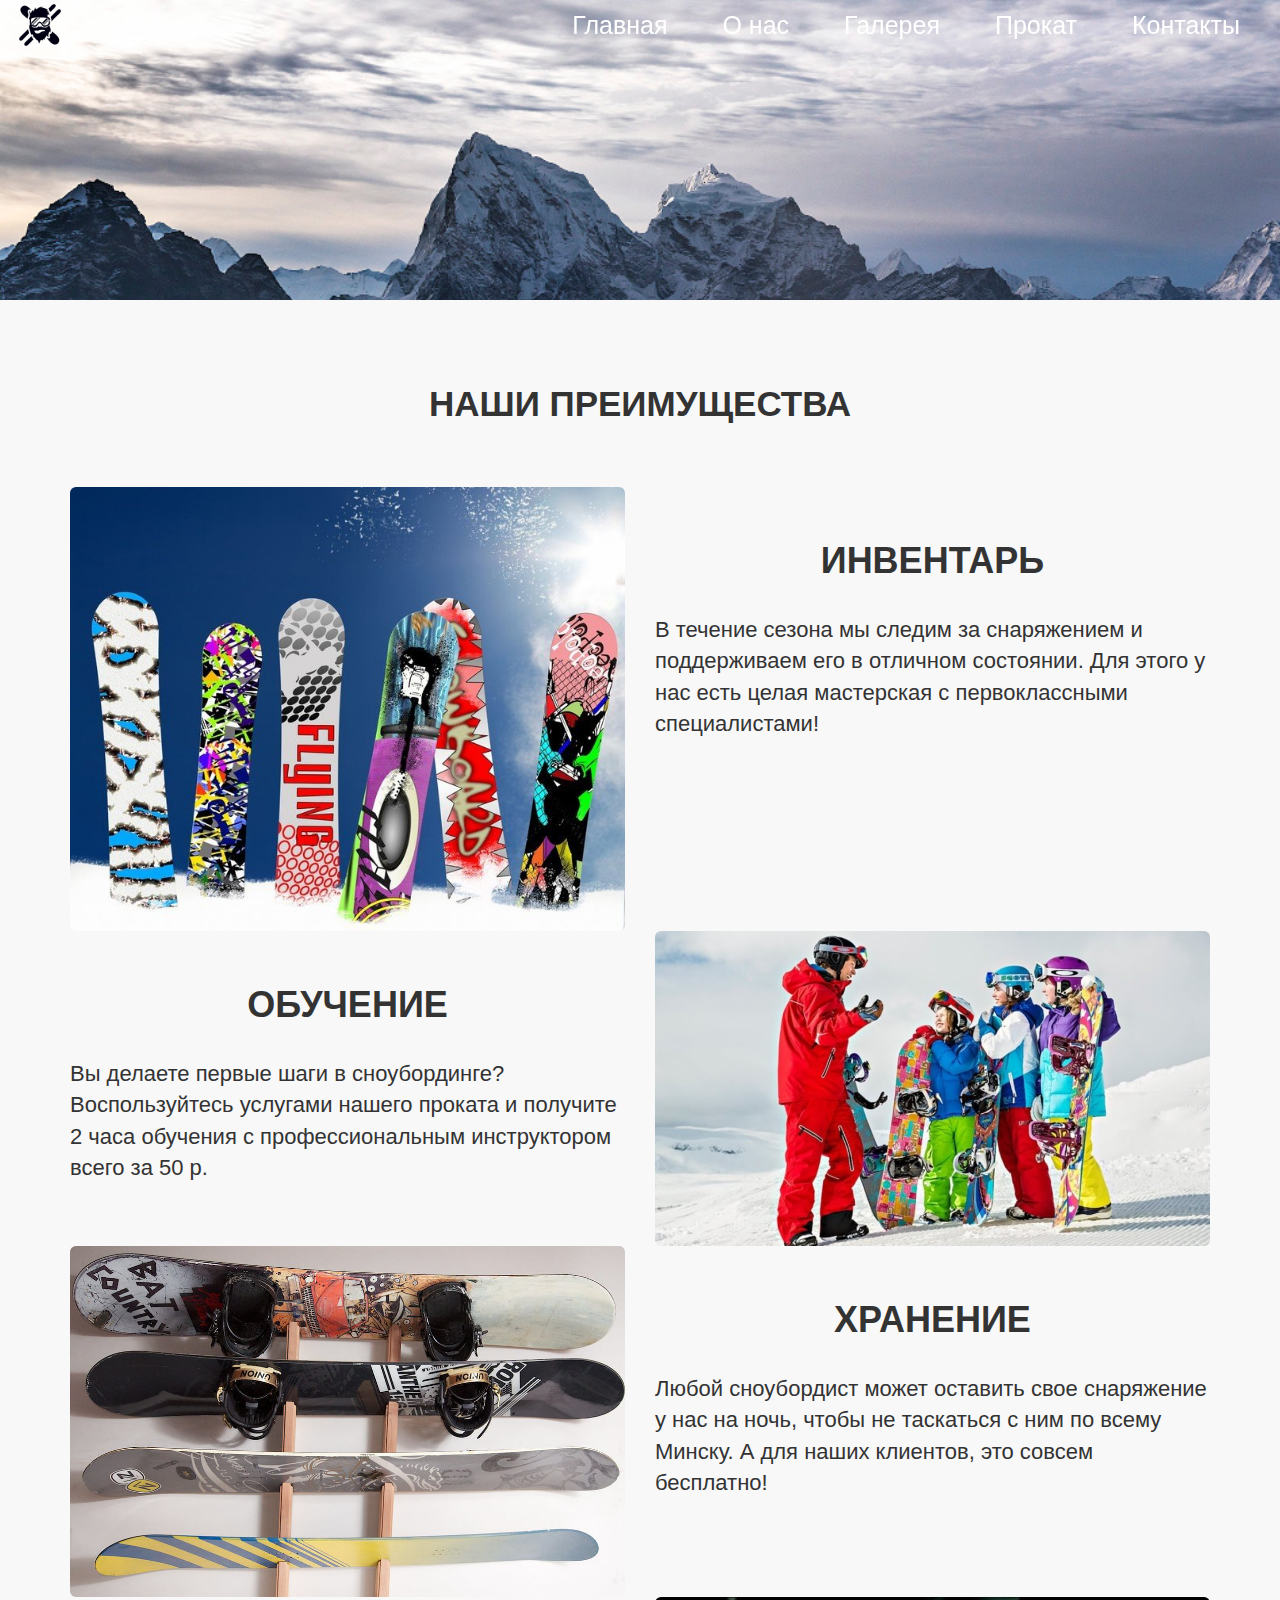
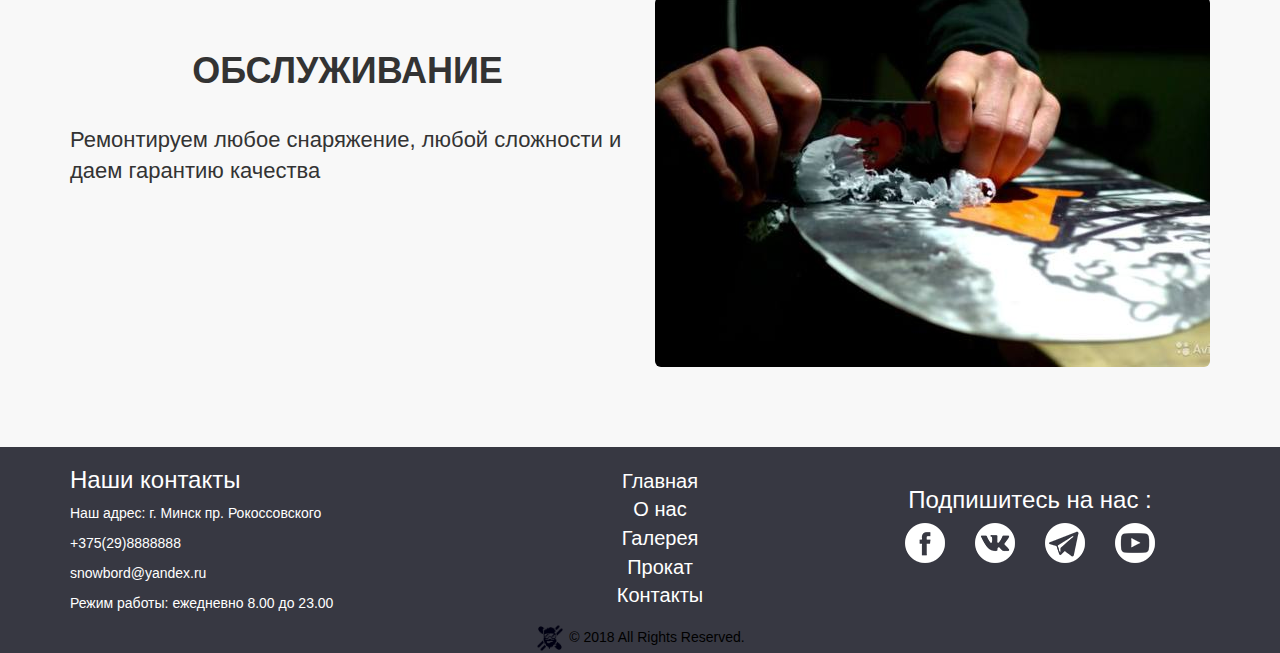
<file: Project/about.html>
<!DOCTYPE html>
<html lang="ru">
<head>
	<meta charset="UTF-8">
	<meta http-equiv="X-UA-Compatible" content="IE=edge">
	<meta name="viewport" content="width=device-width, initial-scale=1">
	<title>О нас</title>
	<link rel="stylesheet" href="https://maxcdn.bootstrapcdn.com/bootstrap/3.3.7/css/bootstrap.min.css" integrity="sha384-BVYiiSIFeK1dGmJRAkycuHAHRg32OmUcww7on3RYdg4Va+PmSTsz/K68vbdEjh4u" crossorigin="anonymous">
	<link rel="stylesheet" type="text/css" href="css/style.css">
	<link rel="shortcut icon" href="img/borodalyzh.png" type="image/png">
</head>
<body>
	<div class="block1">
		<nav class="navbar navbar-default navbar-fixed-top">
			<div class="container-fluid">
				<div class="navbar-header">
					<button type="button" class="navbar-toggle collapsed" data-toggle="collapse" data-target="#bs-example-navbar-collapse-1" aria-expanded="false">
						<span class="sr-only">Toggle navigation</span>
						<span class="icon-bar"></span>
						<span class="icon-bar"></span>
						<span class="icon-bar"></span>
					</button>
					<a href="#" class="navbar-brand"><img src="img/borodalyzh.png" alt="logo"></a>
				</div>
				<div class="collapse navbar-collapse" id="bs-example-navbar-collapse-1">
					<ul class="nav navbar-nav navbar-right">
						<li><a href="index.html">Главная</a></li>
						<li><a href="about.html">О нас</a></li>
						<li><a href="gallery.html">Галерея</a></li>
						<li><a href="procat.html">Прокат</a></li>
						<li><a href="contact.html">Контакты</a></li>
					</ul>
				</div>
			</div>
		</nav>
	</div>
  <div class="about">
  	
  </div>

	<section class="block3">
		<h2 class="block3-title">НАШИ ПРЕИМУЩЕСТВА</h2>
		<div class="container">
			<div class="row">
				<div class="col-md-6">
					<div>
					<img class="img-responsive img-rounded" src="img/advantages/700_FO59051698_4669ec16b8c18f2d0e8672aafae9d52c.jpg" alt="лыжи">
					</div>
				</div>
				<div class="col-md-6">
					<h3>ИНВЕНТАРЬ</h3>
					<p>В течение сезона мы следим за снаряжением и поддерживаем его в отличном состоянии. Для этого у нас есть целая мастерская с первоклассными специалистами!</p>
				</div>
			</div>
			<div class="row">
				<div class="col-md-6">
					<h3>ОБУЧЕНИЕ</h3>
					<p>Вы делаете первые шаги в сноубординге? Воспользуйтесь услугами нашего проката и получите 2 часа обучения с профессиональным инструктором всего за 50 р.</p>
				</div>
				<div class="col-md-6">
					<div class="block3-img">
						<img src="img/advantages/img2.jpg" alt="обучение" class="img-responsive img-rounded">
					</div>
				</div>
			</div>
			<div class="row">
				<div class="col-md-6">
					<div class="block3-img">
					<img src="img/advantages/img3.jpg" alt="хранение" class="img-responsive img-rounded">
					</div>
				</div>
				<div class="col-md-6">
					<h3>ХРАНЕНИЕ</h3>
					<p>Любой сноубордист может оставить свое снаряжение у нас на ночь, чтобы не таскаться с ним по всему Минску. А для наших клиентов, это совсем бесплатно!</p>
				</div>
			</div>
			<div class="row">
				<div class="col-md-6">
					<h3>ОБСЛУЖИВАНИЕ</h3>
					<p>Ремонтируем любое снаряжение, любой сложности и даем гарантию качества</p>
				</div>
				<div class="col-md-6">
					<div class="block3-img">
					<img src="img/advantages/294.jpg" alt="обслуживание" class="img-responsive img-rounded">
					</div>
				</div>
			</div>
		</div>
	</section>


		<footer class="footer">
		<a id=cont></a>
		<div class="container">
			<div class="row">
				<div class="col-md-4">
					<div class="contact">
					<h3>Наши контакты</h3>
					<p><i class="fas fa-location-arrow" aria-hidden="true"></i>  Наш адрес: г. Минск пр. Рокоссовского</p>
					<p><i class="fas fa-phone" aria-hidden="true"></i>  +375(29)8888888</p>
					<p><i class="fas fa-envelope" aria-hidden="true"></i>  snowbord@yandex.ru</p>
					<p><i class="far fa-clock" aria-hidden="true"></i>  Режим работы: ежедневно 8.00 до 23.00</p>
					</div>
				</div>
				<div class="col-md-4">
					<ul class="footer-menu">
						<li class="footer-list"><a href="#main">Главная</a></li>
						<li class="footer-list"><a href="#features">О нас</a></li>
						<li class="footer-list"><a href="#foto">Галерея</a></li>
						<li class="footer-list"><a href="#block4">Прокат</a></li>
						<li class="footer-list"><a href="#cont">Контакты</a></li>
					</ul>
				</div>
				<div class="col-md-4">
					<div class="social-block">
 						<h3>Подпишитесь на нас : </h3>
 						<a class="wow bounceInDown" data-wow-delay="0.1s" href="#"><img src="img/socials/facebook-logo-button.png" alt="facebook"></a>
 						<a class="wow bounceInDown" data-wow-delay="0.2s" href="https://vk.com/id15297495"><img src="img/socials/vk-social-logotype.png" alt="vk"></a>
 						<a class="wow bounceInDown" data-wow-delay="0.3s" href="#"><img src="img/socials/telegram-symbol.png" alt="telegram"></a>
 						<a class="wow bounceInDown" data-wow-delay="0.4s" href="#"><img src="img/socials/youtube-symbol.png" alt="youtube"></a>
 					</div>
				</div>
			</div>
		</div>
		<div class="allres">
			
			<p><img src="img/borodalyzh.png" alt="logo"> &copy; 2018 All Rights Reserved. </p>
		</div>
	</footer>

	<script src="https://ajax.googleapis.com/ajax/libs/jquery/1.12.4/jquery.min.js"></script>
	<script src="https://maxcdn.bootstrapcdn.com/bootstrap/3.3.7/js/bootstrap.min.js" integrity="sha384-Tc5IQib027qvyjSMfHjOMaLkfuWVxZxUPnCJA7l2mCWNIpG9mGCD8wGNIcPD7Txa" crossorigin="anonymous"></script>
</body>
</html>
</file>
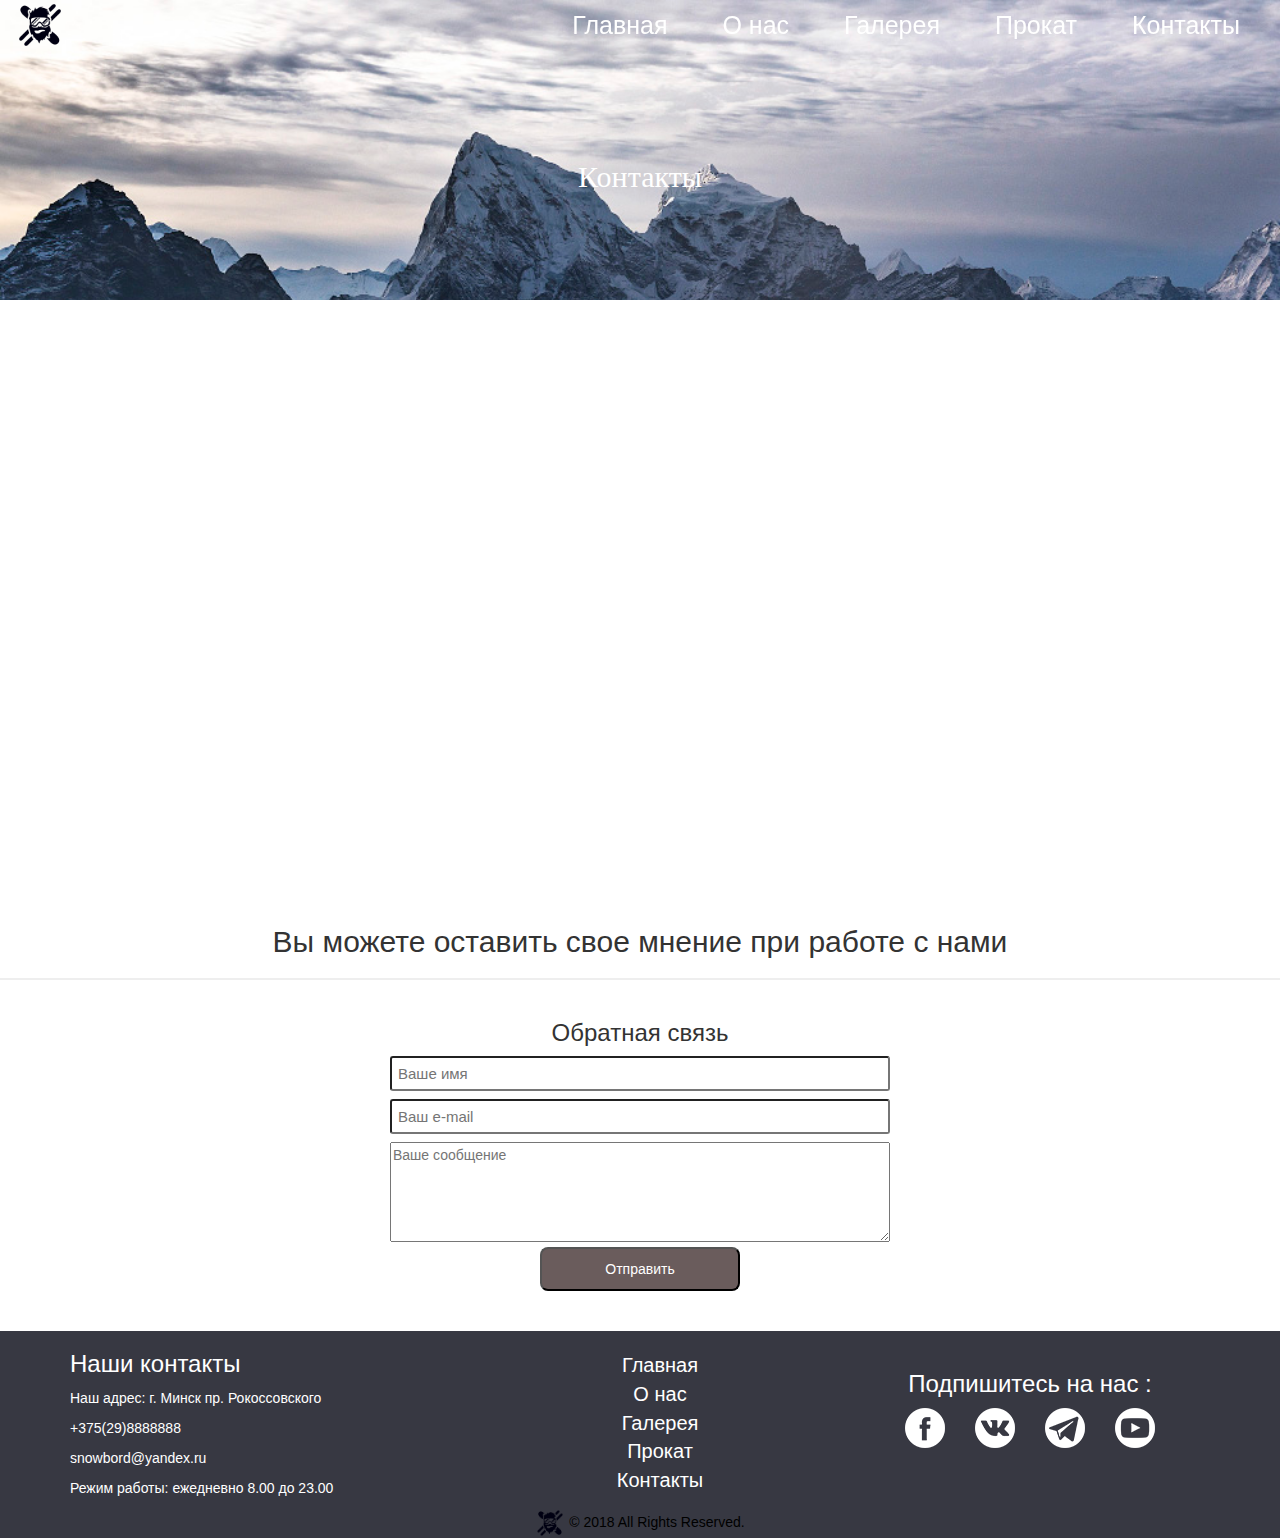
<file: Project/contact.html>
<!DOCTYPE html>
<html lang="ru">
<head>
	<meta charset="UTF-8">
	<meta http-equiv="X-UA-Compatible" content="IE=edge">
	<meta name="viewport" content="width=device-width, initial-scale=1">
	<title>О нас</title>
	<link rel="stylesheet" href="https://maxcdn.bootstrapcdn.com/bootstrap/3.3.7/css/bootstrap.min.css" integrity="sha384-BVYiiSIFeK1dGmJRAkycuHAHRg32OmUcww7on3RYdg4Va+PmSTsz/K68vbdEjh4u" crossorigin="anonymous">
	<link rel="stylesheet" type="text/css" href="css/style.css">
	<link rel="shortcut icon" href="img/borodalyzh.png" type="image/png">
</head>
<body>
	<div class="block1">
		<nav class="navbar navbar-default navbar-fixed-top">
			<div class="container-fluid">
				<div class="navbar-header">
					<button type="button" class="navbar-toggle collapsed" data-toggle="collapse" data-target="#bs-example-navbar-collapse-1" aria-expanded="false">
						<span class="sr-only">Toggle navigation</span>
						<span class="icon-bar"></span>
						<span class="icon-bar"></span>
						<span class="icon-bar"></span>
					</button>
					<a href="#" class="navbar-brand"><img src="img/borodalyzh.png" alt="logo"></a>
				</div>
				<div class="collapse navbar-collapse" id="bs-example-navbar-collapse-1">
					<ul class="nav navbar-nav navbar-right">
						<li><a href="index.html">Главная</a></li>
						<li><a href="about.html">О нас</a></li>
						<li><a href="gallery.html">Галерея</a></li>
						<li><a href="procat.html">Прокат</a></li>
						<li><a href="contact.html">Контакты</a></li>
					</ul>
				</div>
			</div>
		</nav>
	</div>
  <div class="about">
  	<div class="about-text">
  		<h2>Контакты</h2>
  	</div>
  </div>
	
	<div class="contact">
		<iframe src="https://www.google.com/maps/embed?pb=!1m14!1m12!1m3!1d2352.4723170831085!2d27.59890694029977!3d53.870030652830174!2m3!1f0!2f0!3f0!3m2!1i1024!2i768!4f13.1!5e0!3m2!1sru!2sby!4v1520927195223" width="100%" height="600" frameborder="0" style="border:0" allowfullscreen></iframe>
	</div>

	<div class="form-contact">
		<h2>Вы можете оставить свое мнение при работе с нами</h2>
		<hr>
		<div class="container">
			<div class="row">
				<div class="col-md-12">
					<h3>Обратная связь</h3>
					<form action="send.php" method="post">
						<input type="text" class="name" name="name" placeholder="Ваше имя"><br>
						<input type="text" class="email" name="email" placeholder="Ваш е-mail"><br>
						<textarea name="textarea" id="textarea" cols="30" rows="10" placeholder="Ваше сообщение"></textarea><br>
						<input type="submit" class="form-cont" value="Отправить">
						
					</form>
				</div>
			</div>
		</div>
	</div>



		<footer class="footer">
		<a id=cont></a>
		<div class="container">
			<div class="row">
				<div class="col-md-4">
					<div class="contact">
					<h3>Наши контакты</h3>
					<p><i class="fas fa-location-arrow" aria-hidden="true"></i>  Наш адрес: г. Минск пр. Рокоссовского</p>
					<p><i class="fas fa-phone" aria-hidden="true"></i>  +375(29)8888888</p>
					<p><i class="fas fa-envelope" aria-hidden="true"></i>  snowbord@yandex.ru</p>
					<p><i class="far fa-clock" aria-hidden="true"></i>  Режим работы: ежедневно 8.00 до 23.00</p>
					</div>
				</div>
				<div class="col-md-4">
					<ul class="footer-menu">
						<li class="footer-list"><a href="#main">Главная</a></li>
						<li class="footer-list"><a href="#features">О нас</a></li>
						<li class="footer-list"><a href="#foto">Галерея</a></li>
						<li class="footer-list"><a href="#block4">Прокат</a></li>
						<li class="footer-list"><a href="#cont">Контакты</a></li>
					</ul>
				</div>
				<div class="col-md-4">
					<div class="social-block">
 						<h3>Подпишитесь на нас : </h3>
 						<a class="wow bounceInDown" data-wow-delay="0.1s" href="#"><img src="img/socials/facebook-logo-button.png" alt="facebook"></a>
 						<a class="wow bounceInDown" data-wow-delay="0.2s" href="https://vk.com/id15297495"><img src="img/socials/vk-social-logotype.png" alt="vk"></a>
 						<a class="wow bounceInDown" data-wow-delay="0.3s" href="#"><img src="img/socials/telegram-symbol.png" alt="telegram"></a>
 						<a class="wow bounceInDown" data-wow-delay="0.4s" href="#"><img src="img/socials/youtube-symbol.png" alt="youtube"></a>
 					</div>
				</div>
			</div>
		</div>
		<div class="allres">
			
			<p><img src="img/borodalyzh.png" alt="logo"> &copy; 2018 All Rights Reserved. </p>
		</div>
	</footer>

	<script src="https://ajax.googleapis.com/ajax/libs/jquery/1.12.4/jquery.min.js"></script>
	<script src="https://maxcdn.bootstrapcdn.com/bootstrap/3.3.7/js/bootstrap.min.js" integrity="sha384-Tc5IQib027qvyjSMfHjOMaLkfuWVxZxUPnCJA7l2mCWNIpG9mGCD8wGNIcPD7Txa" crossorigin="anonymous"></script>
</body>
</html>
</file>
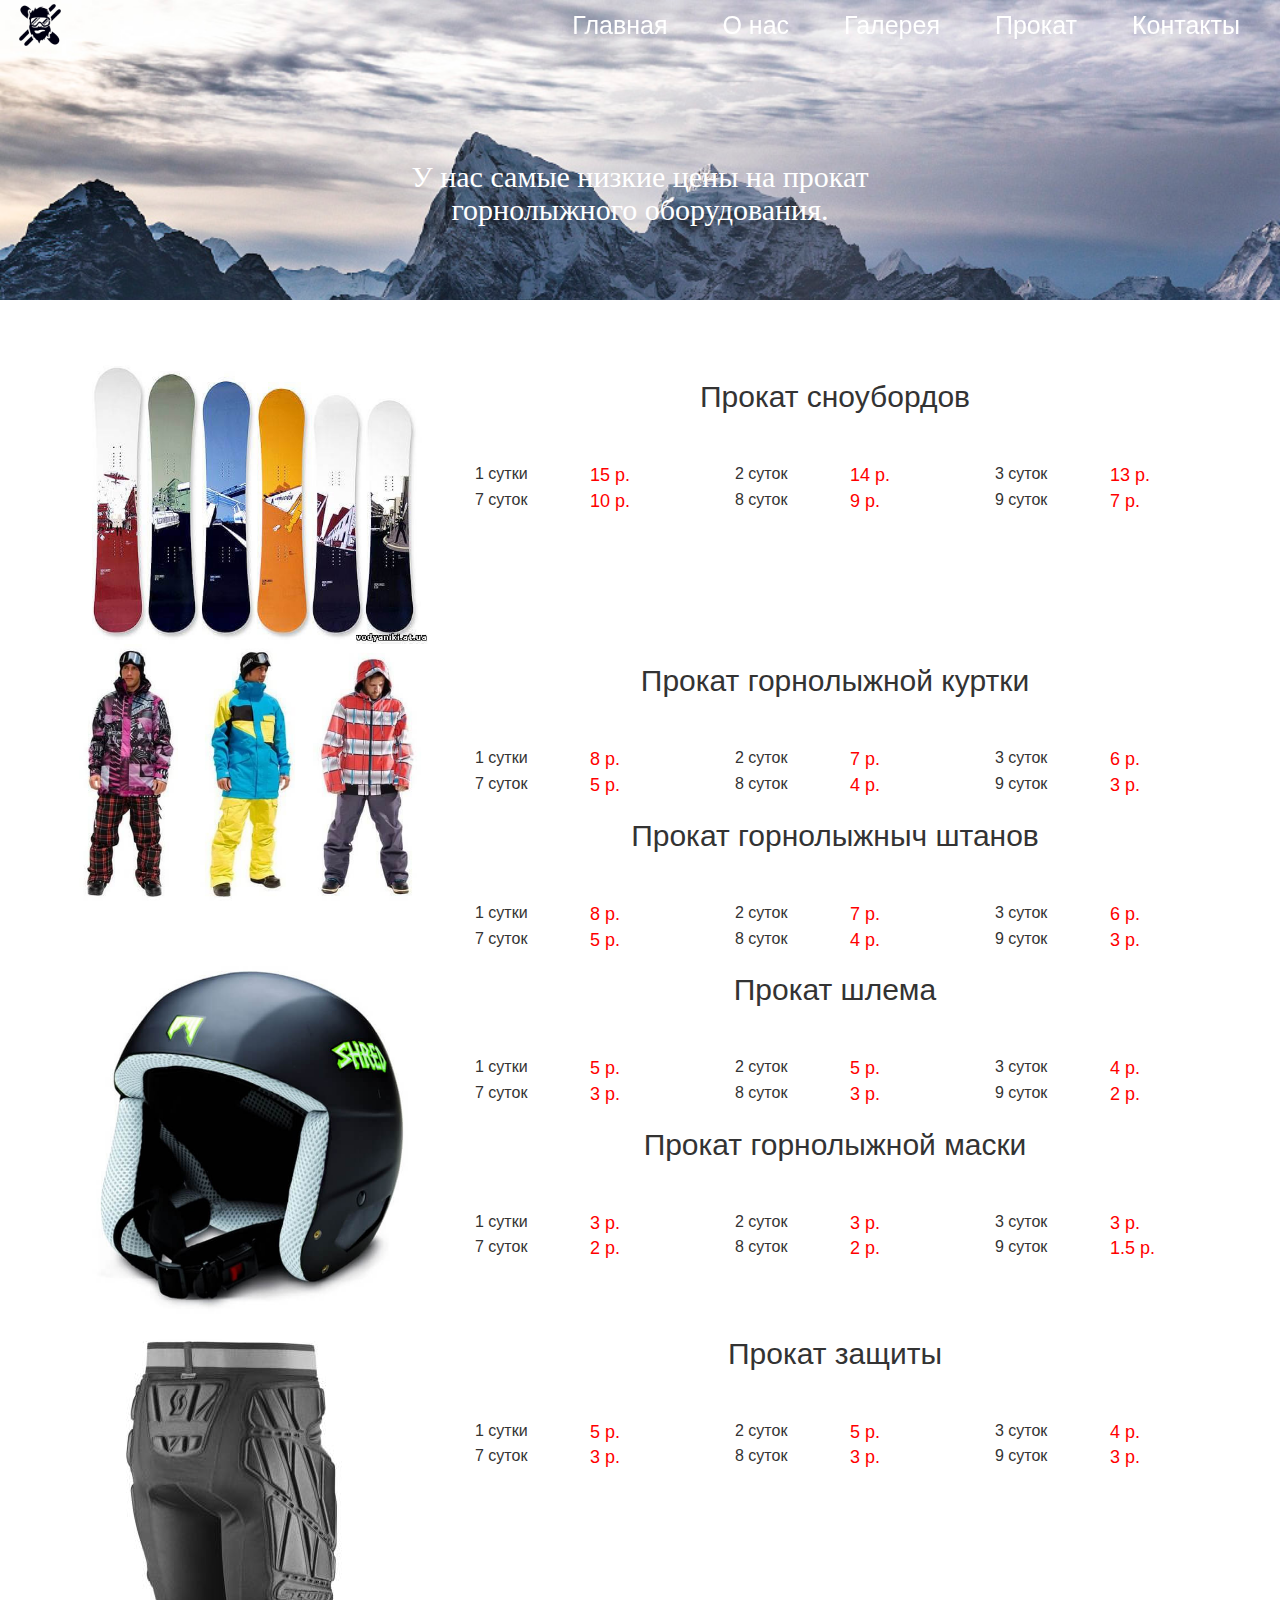
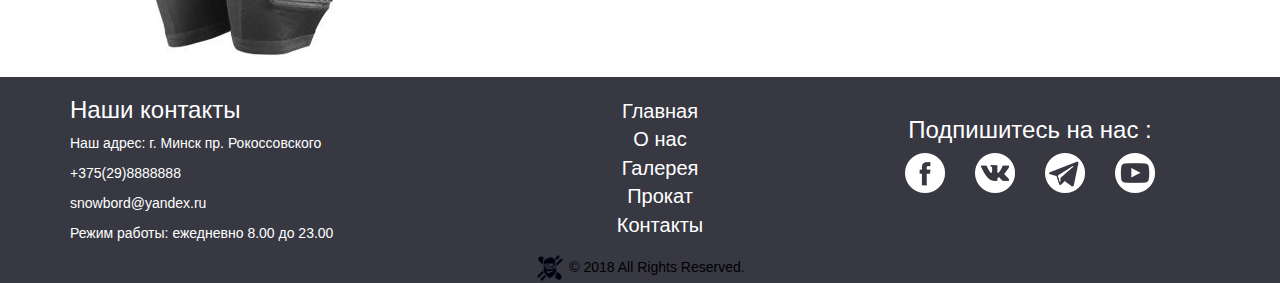
<file: Project/procat.html>
<!DOCTYPE html>
<html lang="ru">
<head>
	<meta charset="UTF-8">
	<meta http-equiv="X-UA-Compatible" content="IE=edge">
	<meta name="viewport" content="width=device-width, initial-scale=1">
	<title>О нас</title>
	<link rel="stylesheet" href="https://maxcdn.bootstrapcdn.com/bootstrap/3.3.7/css/bootstrap.min.css" integrity="sha384-BVYiiSIFeK1dGmJRAkycuHAHRg32OmUcww7on3RYdg4Va+PmSTsz/K68vbdEjh4u" crossorigin="anonymous">
	<link rel="stylesheet" type="text/css" href="css/style.css">
	<link rel="shortcut icon" href="img/borodalyzh.png" type="image/png">
</head>
<body>
	<div class="block1">
		<nav class="navbar navbar-default navbar-fixed-top">
			<div class="container-fluid">
				<div class="navbar-header">
					<button type="button" class="navbar-toggle collapsed" data-toggle="collapse" data-target="#bs-example-navbar-collapse-1" aria-expanded="false">
						<span class="sr-only">Toggle navigation</span>
						<span class="icon-bar"></span>
						<span class="icon-bar"></span>
						<span class="icon-bar"></span>
					</button>
					<a href="#" class="navbar-brand"><img src="img/borodalyzh.png" alt="logo"></a>
				</div>
				<div class="collapse navbar-collapse" id="bs-example-navbar-collapse-1">
					<ul class="nav navbar-nav navbar-right">
						<li><a href="index.html">Главная</a></li>
						<li><a href="about.html">О нас</a></li>
						<li><a href="gallery.html">Галерея</a></li>
						<li><a href="procat.html">Прокат</a></li>
						<li><a href="contact.html">Контакты</a></li>
					</ul>
				</div>
			</div>
		</nav>
	</div>
  <div class="about">
		<div class="about-text">
			<h2>У нас самые низкие цены на прокат<br> горнолыжного оборудования.</h2>
		</div>
	</div>

	<section class="block-4">	
		<div class="container">
			<div class="row">
				<div class="col-md-4">
					<img src="img/prokat/p1.jpg" alt="доска" class="img-responsive">
				</div>
				<div class="col-md-8 text7">
					<h3>Прокат сноубордов</h3>					
					<div class="row text2">
						<div class="col-md-4">
								<div class="col-md-6">1 сутки</div>
								<div class="col-md-6"><span>15 p.</span></div>
						</div>
						<div class="col-md-4">
							<div class="col-md-6">2 суток</div>
							<div class="col-md-6"><span>14 p.</span></div>
						</div>
						<div class="col-md-4">
							<div class="col-md-6">3 суток</div>
							<div class="col-md-6"><span>13 p.</span></div>
						</div>
					</div>
					<div class="row text2">
						<div class="col-md-4">
								<div class="col-md-6">7 суток</div>
								<div class="col-md-6"><span>10 p.</span></div>
						</div>
						<div class="col-md-4">
							<div class="col-md-6">8 суток</div>
							<div class="col-md-6"><span>9 p.</span></div>
						</div>
						<div class="col-md-4">
							<div class="col-md-6">9 суток</div>
							<div class="col-md-6"><span>7 p.</span></div>
						</div>
					</div>
				</div>
			</div>

			<div class="row">
				<div class="col-md-4">
					<img src="img/prokat/p2.jpg" alt="доска" class="img-responsive">
				</div>
				<div class="col-md-8 text7">
					<h3>Прокат горнолыжной куртки</h3>				
					<div class="row text2">
						<div class="col-md-4">
								<div class="col-md-6">1 сутки</div>
								<div class="col-md-6"><span>8 p.</span></div>
						</div>
						<div class="col-md-4">
							<div class="col-md-6">2 суток</div>
							<div class="col-md-6"><span>7 p.</span></div>
						</div>
						<div class="col-md-4">
							<div class="col-md-6">3 суток</div>
							<div class="col-md-6"><span>6 p.</span></div>
						</div>
					</div>
					<div class="row text2">
						<div class="col-md-4">
								<div class="col-md-6">7 суток</div>
								<div class="col-md-6"><span>5 p.</span></div>
						</div>
						<div class="col-md-4">
							<div class="col-md-6">8 суток</div>
							<div class="col-md-6"><span>4 p.</span></div>
						</div>
						<div class="col-md-4">
							<div class="col-md-6">9 суток</div>
							<div class="col-md-6"><span>3 p.</span></div>
						</div>
					</div>

					<h3>Прокат горнолыжныч штанов</h3>	
					<div class="row text2">
						<div class="col-md-4">
								<div class="col-md-6">1 сутки</div>
								<div class="col-md-6"><span>8 p.</span></div>
						</div>
						<div class="col-md-4">
							<div class="col-md-6">2 суток</div>
							<div class="col-md-6"><span>7 p.</span></div>
						</div>
						<div class="col-md-4">
							<div class="col-md-6">3 суток</div>
							<div class="col-md-6"><span>6 p.</span></div>
						</div>
					</div>
					<div class="row text2">
						<div class="col-md-4">
								<div class="col-md-6">7 суток</div>
								<div class="col-md-6"><span>5 p.</span></div>
						</div>
						<div class="col-md-4">
							<div class="col-md-6">8 суток</div>
							<div class="col-md-6"><span>4 p.</span></div>
						</div>
						<div class="col-md-4">
							<div class="col-md-6">9 суток</div>
							<div class="col-md-6"><span>3 p.</span></div>
						</div>
					</div>
				</div>
			</div>

			<div class="row">
				<div class="col-md-4">
					<img src="img/prokat/p3.jpg" alt="доска" class="img-responsive">
				</div>
				<div class="col-md-8 text7">
					<h3>Прокат шлема</h3>			
					<div class="row text2">
						<div class="col-md-4">
								<div class="col-md-6">1 сутки</div>
								<div class="col-md-6"><span>5 p.</span></div>
						</div>
						<div class="col-md-4">
							<div class="col-md-6">2 суток</div>
							<div class="col-md-6"><span>5 p.</span></div>
						</div>
						<div class="col-md-4">
							<div class="col-md-6">3 суток</div>
							<div class="col-md-6"><span>4 p.</span></div>
						</div>
					</div>
					<div class="row text2">
						<div class="col-md-4">
								<div class="col-md-6">7 суток</div>
								<div class="col-md-6"><span>3 p.</span></div>
						</div>
						<div class="col-md-4">
							<div class="col-md-6">8 суток</div>
							<div class="col-md-6"><span>3 p.</span></div>
						</div>
						<div class="col-md-4">
							<div class="col-md-6">9 суток</div>
							<div class="col-md-6"><span>2 p.</span></div>
						</div>
					</div>
					<h3>Прокат горнолыжной маски</h3>				
					<div class="row text2">
						<div class="col-md-4">
								<div class="col-md-6">1 сутки</div>
								<div class="col-md-6"><span>3 p.</span></div>
						</div>
						<div class="col-md-4">
							<div class="col-md-6">2 суток</div>
							<div class="col-md-6"><span>3 p.</span></div>
						</div>
						<div class="col-md-4">
							<div class="col-md-6">3 суток</div>
							<div class="col-md-6"><span>3 p.</span></div>
						</div>
					</div>
					<div class="row text2">
						<div class="col-md-4">
								<div class="col-md-6">7 суток</div>
								<div class="col-md-6"><span>2 p.</span></div>
						</div>
						<div class="col-md-4">
							<div class="col-md-6">8 суток</div>
							<div class="col-md-6"><span>2 p.</span></div>
						</div>
						<div class="col-md-4">
							<div class="col-md-6">9 суток</div>
							<div class="col-md-6"><span>1.5 p.</span></div>
						</div>
					</div>

				</div>
			</div>

			<div class="row">
				<div class="col-md-4">
					<img src="img/prokat/p4.jpg" alt="доска" class="img-responsive">
				</div>
				<div class="col-md-8 text7">
					<h3>Прокат защиты</h3>
				
					<div class="row text2">
						<div class="col-md-4">
								<div class="col-md-6">1 сутки</div>
								<div class="col-md-6"><span>5 p.</span></div>
						</div>
						<div class="col-md-4">
							<div class="col-md-6">2 суток</div>
							<div class="col-md-6"><span>5 p.</span></div>
						</div>
						<div class="col-md-4">
							<div class="col-md-6">3 суток</div>
							<div class="col-md-6"><span>4 p.</span></div>
						</div>
					</div>
					<div class="row text2">
						<div class="col-md-4">
								<div class="col-md-6">7 суток</div>
								<div class="col-md-6"><span>3 p.</span></div>
						</div>
						<div class="col-md-4">
							<div class="col-md-6">8 суток</div>
							<div class="col-md-6"><span>3 p.</span></div>
						</div>
						<div class="col-md-4">
							<div class="col-md-6">9 суток</div>
							<div class="col-md-6"><span>3 p.</span></div>
						</div>
					</div>
				</div>
			</div>
		</div>
	</section>


		<footer class="footer">
		<a id=cont></a>
		<div class="container">
			<div class="row">
				<div class="col-md-4">
					<div class="contact">
					<h3>Наши контакты</h3>
					<p><i class="fas fa-location-arrow" aria-hidden="true"></i>  Наш адрес: г. Минск пр. Рокоссовского</p>
					<p><i class="fas fa-phone" aria-hidden="true"></i>  +375(29)8888888</p>
					<p><i class="fas fa-envelope" aria-hidden="true"></i>  snowbord@yandex.ru</p>
					<p><i class="far fa-clock" aria-hidden="true"></i>  Режим работы: ежедневно 8.00 до 23.00</p>
					</div>
				</div>
				<div class="col-md-4">
					<ul class="footer-menu">
						<li class="footer-list"><a href="#main">Главная</a></li>
						<li class="footer-list"><a href="#features">О нас</a></li>
						<li class="footer-list"><a href="#foto">Галерея</a></li>
						<li class="footer-list"><a href="#block4">Прокат</a></li>
						<li class="footer-list"><a href="#cont">Контакты</a></li>
					</ul>
				</div>
				<div class="col-md-4">
					<div class="social-block">
 						<h3>Подпишитесь на нас : </h3>
 						<a class="wow bounceInDown" data-wow-delay="0.1s" href="#"><img src="img/socials/facebook-logo-button.png" alt="facebook"></a>
 						<a class="wow bounceInDown" data-wow-delay="0.2s" href="https://vk.com/id15297495"><img src="img/socials/vk-social-logotype.png" alt="vk"></a>
 						<a class="wow bounceInDown" data-wow-delay="0.3s" href="#"><img src="img/socials/telegram-symbol.png" alt="telegram"></a>
 						<a class="wow bounceInDown" data-wow-delay="0.4s" href="#"><img src="img/socials/youtube-symbol.png" alt="youtube"></a>
 					</div>
				</div>
			</div>
		</div>
		<div class="allres">
			
			<p><img src="img/borodalyzh.png" alt="logo"> &copy; 2018 All Rights Reserved. </p>
		</div>
	</footer>


</body>
</html>
</file>
<file: Project/css/style.css>
@import url('https://fonts.googleapis.com/css?family=Lobster|Marck+Script" rel="stylesheet')
*{margin:0;padding:0;}
body {
	width: 100%;
}
.navbar-brand img {
	width: 50px;
	margin-top: -15px;
}
.navbar {
	background-color: rgba(252, 252, 252, 0);
	border:none;
}
.navbar-default .navbar-nav > li > a {
	font-size: 25px;
	margin-right: 25px;
	height: 50px;
	color: white;
}
.block1 {
	height: 100%;
}
.overlay h1 {
    text-align:center;
    color:#fff;
    font-size: 50px;
    margin-top:15%;
}
.overlay p {
	text-align: center;
	color: #fff;
	font-size: 35px;
}
.header-button-block {
	text-align: center;
}
.header-button {
	display: inline-block;
	text-decoration: none;
	border-radius: 50px;
	cursor: pointer;
	border: none;
	background-color: #ffffff;
	color: #072b6f;
	font-weight: 700; 
	padding: 17px 55px;
	margin-top: 33px;
	z-index: 50;
}
.header-button:hover {
	background-color: #3F3FB7;
	color: #ffffff;
	text-decoration: none;
}
.fullscreen-bg {
    overflow: hidden;
    position: relative;
    
    width: 100%;
    padding-top:45%;
}
.fullscreen-bg__video {
    position: absolute;
    top: 0;
    left: 0;
    width: 100%;
    z-index: -200;
}
.overlay {
    background: rgba(0,0,0,0.6);
    position: absolute;
    top:0;
    left:0;
    width: 100%;
    height: 100%;
    z-index: 100;
}
.features-title {
	font-size: 30px;
	font-weight: 700;
	line-height: 27px;
	text-align: center;
	margin-top: 120px;
	margin-bottom: 21px;
}
.text {
	text-align: center;
	transition: all 2s ease-out;
}
.features-img {
	margin-bottom: 20px;
	margin-top: 60px;
	width: 60px;
}
.text:hover {
	transform:  scale(1.2);
}
.features-text {
	font-style: 22px;
	font-weight: 400;
	line-height: 22px;
}
.features {
	padding-bottom: 90px;
	background: white;
}
.block2 .container-fluid {
	background-image: url('../img/block2/slide-1.jpg');
	background-repeat: no-repeat;
	-webkit-background-size: cover;
	background-size: cover;
	background-position: center;
	height: 100%;
	width: 100%;
}
.block2 {
	height: 100vh;
}
.block2-bg {
	background-color: rgba(126, 192, 238, 0.5);
	height: 100vh;
}
.block2 h3 {
	font-size: 45px;
	padding-top: 100px;
	padding-bottom: 80px;
	text-align: center;
	background-color: white;
	margin: 0;
}
.block2-text h5 {
	font-size: 30px;
	margin-top: 30px;
	color: #fff;
	text-align: center;
}
.block2-text p {
	font-size: 25px;
	color: #fff;
	text-align: center;
}
.okno {
	height: 500px;
	background: transparent;
}
.fixedfon {
	background: #555 url(../img/coverBig.jpg) center top no-repeat;
	height: 100%;
	position: fixed;
	width: 100%;
	top: 0;
	z-index: -201;
}
.form-bg {
	background-image: url('../img/subscribe-block-bg.jpg');
	background-repeat: no-repeat;
	-webkit-background-size: cover;
	background-size: cover;
	background-position: right center;
	
}
.form {
	width: 100%;
	height: 600px;
	text-align: center;
	padding-top: 60px;
}
.form h3 {
	color: white;
	font-size: 30px;
	font-weight: 400px;
	line-height: 1.2;
	margin-top: 90px;
}
.form p {
	font-size: 22px;
	font-style: italic;
	color: white;
	margin-bottom: 30px;
}
.email, .name {
	font-size: 15px;
	border-radius: 3px;
	background-color: #fff;
	padding: 0px 0.4em;
	width: 350px;
	vertical-align: top;
	margin-bottom: 8px;
	height: 35px;
}
.form-but {
	padding: 8px 24px;
	color: white;
	background-color: #29292E;
	border-radius: 3px;
	border: #232326;
	margin-bottom: 20px;
	margin-right: 10px;
}
.res {
	background-color: #B02020;
	border: #A72424;
}
.form-but:hover {
	transform: scale(1.1);
	transition: 1s;
}
.footer {
	background-color: #373842;
}
.footer p {
	color: white;
}
.footer h3 {
	color: white;
}
.footer-menu {
	margin-top: 20px;
	text-align: center;
}
.footer-menu a{
	color: white;
}
.footer-menu a:hover{
	color: black;
	text-decoration: none;
}
.footer-list {
	list-style-type: none;
	font-size: 20px
}
.social-block {
	text-align: center;
	margin-top: 40px;
}
.social-block a {
	display: inline-block;
	margin-left: 13px;
	margin-right: 13px;
}
.social-block a:hover {
	transform: scale(1.05);
}
.allres {
	text-align: center;
}
.allres img {
	width: 30px;
}
.allres p {
	margin-bottom: 0;
	color: black;
}
.about {
	background-image: url("../img/about1.jpg");
	background-repeat: no-repeat;
	-webkit-background-size: cover;
	background-size: cover;
	height: 300px;
	font-family: 'Lobster', cursive;
}
.block3-title {
	font-size: 35px;
	font-weight: 700;
	line-height: 27px;
	text-align: center;
	padding-top: 90px;
	margin-top: 0;
	margin-bottom: 70px;
}
.block3 h3 {
	font-size: 36px;
	font-weight: 600;
	line-height: 27px;
	text-align: center;
	margin-top: 60px;
	margin-bottom: 40px;
}
.block3 p {
	font-size: 22px;
	font-weight: 500;
}
.block3 {
	padding-bottom: 80px;
	background: #F8F8F8;
}
.block-4 {
	padding-top: 60px ;
	background-color: white !important;
	font-size: 16px;
}
.block-4 span {
	color: red;
	font-size: 18px;
}
.block-4 h3 {
	text-align: center;
	font-size: 30px;
	margin-bottom: 50px;
	
}
.block-4 p {
	text-align: center;

}
.about-text {
	text-align: center;
	margin-top: 0;
	padding-top: 140px;
	color: white;
}
.about-text h2 {
	font-size: 30px;
}

.contact {
	width: 100%;
}
hr {
	border-top: 2px solid #eee;
}
.form-contact {
	text-align: center;
	margin-bottom: 40px;
}
.form-contact input {
	width: 500px;
}
.form-contact textarea {
	width: 500px;
	height: 100px;
	resize: vertical;
	min-height: 100px;
}
.form-contact .form-cont {
	width: 200px;
	padding: 10px;
	color: white;
	background-color: #6A5C5C;
	border-radius: 8px;
}
.form-contact .form-cont:hover {
	background-color: #B06262;
}
.videoG h2 {
	text-align: center;
	margin-bottom: 55px;
	padding-top: 80px;
	margin-top: 0;
}
.videoG {
	background-color: white;
}


.pic {
	width: 100%;
	margin: 0 auto;
	position: relative;
	text-align: center;
	padding-bottom: 30px;
}

.pic img {
	width: 200px;
	height: 200px;
	position: relative;
	z-index: 1;
	transition: 1s;
}

.pic img:hover {
	width: 220px;
	height: 220px;
	margin: -10px;
	z-index: 3;
	transform: scale(1.05);
}
.gallery {
	background-color: rgba(173, 173, 173, 0.7);
	
}
.gallery h3 {
	text-align: center;
	margin-top: 0;
	padding-top: 30px;
	padding-bottom: 40px;
	font-size: 30px;
}

@media (max-width: 991px) {
	.contact {
		text-align: center;
	}
	.footer-menu li{
		display: inline-block;
		padding-left: 10px;
	}
	.block2-bg {
		background: none;
	}
	.text2 {
		display: inline-block;
		text-align: center;
		vertical-align: middle;
	}
	.text7 {
		text-align: center;
	}
}
@media (max-width: 970px) {
	.block4 .row {
		text-align: center;
	}
} 
@media (max-width: 850px) {
	.block2-text h3 {
		font-size: 26px;
		margin-top: 50px;
	}
	.block2-text h5 {
	font-size: 22px;
	margin-top: 20px;	
}
.block2-text p {
	font-size: 20px;
}
}
@media (max-width: 767px) {
	.fullscreen-bg {
		background: url('img/freestyle_1.jpg') center center / cover no-repeat;
		height: 70vh;
	}
	.fullscreen-bg__video {
		display: none;
	}

	.overlay h1 {
	    font-size: 30px;
	}
}
@media (max-width: 620px) {
	.overlay h1 {
    margin-top:30%;
}
}
</file>
